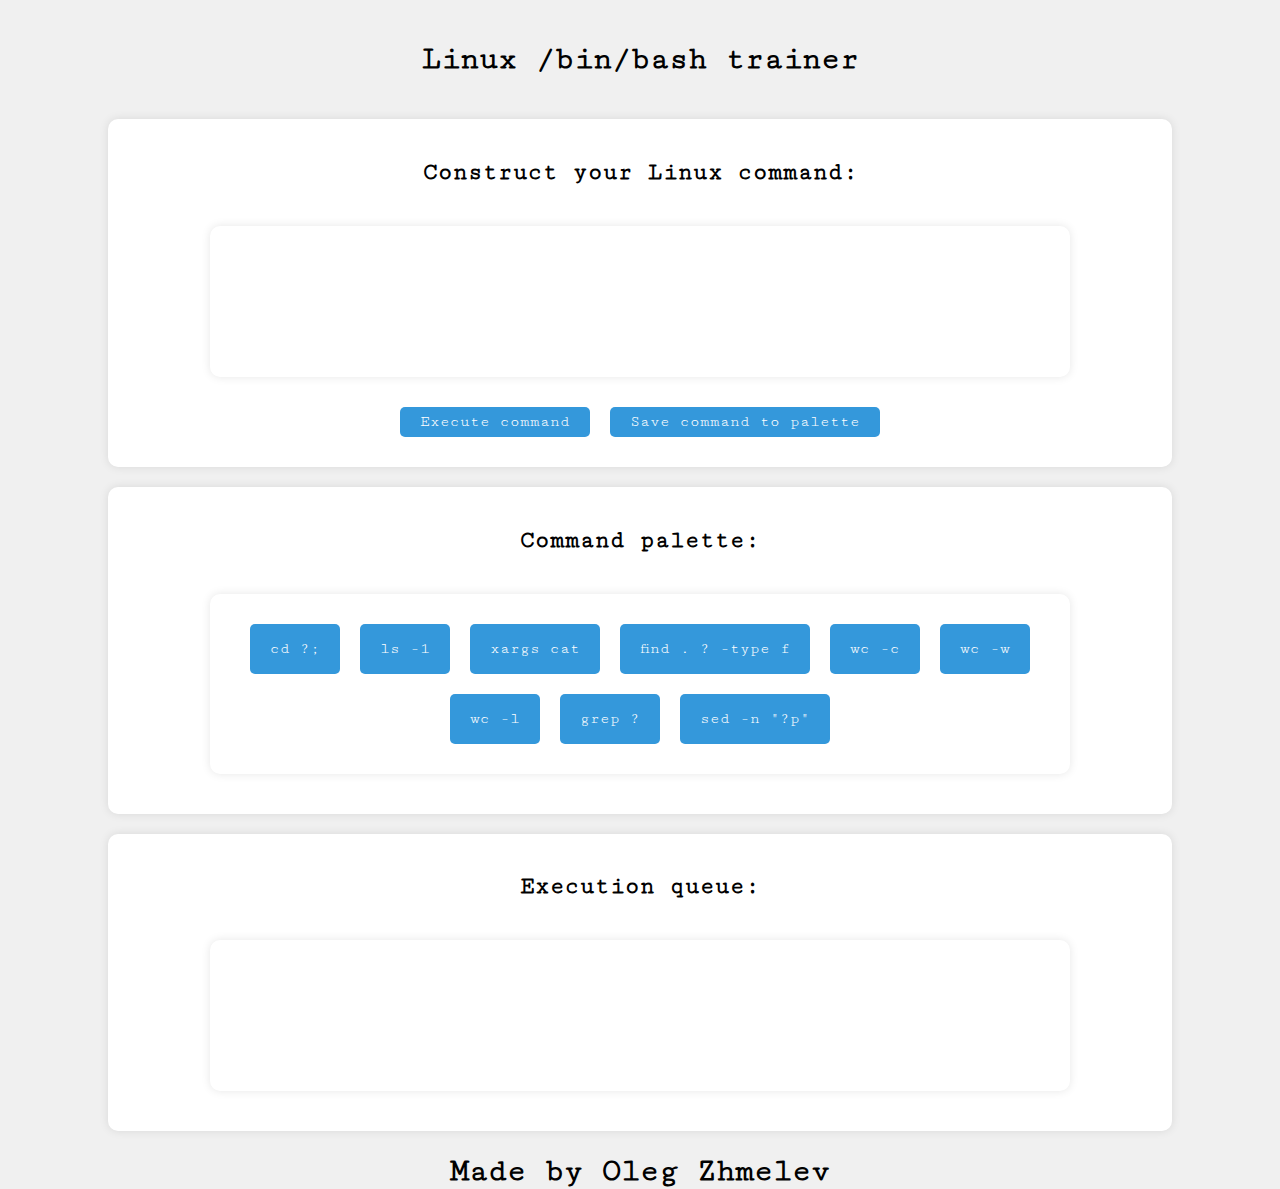
<file: public/views/index.html>
<!DOCTYPE html>
<html lang="en">

<head>
    <meta charset="UTF-8">
    <meta name="viewport" content="width=device-width, initial-scale=1.0">
    <link rel="stylesheet" href="../styles/styles.css">
    <link rel="preconnect" href="https://fonts.googleapis.com">
    <link rel="preconnect" href="https://fonts.gstatic.com" crossorigin>
    <link href="https://fonts.googleapis.com/css2?family=Cutive+Mono&display=swap" rel="stylesheet">
    <title>Linux Command Tutorial</title>
</head>

<body>
    <h1>Linux /bin/bash trainer</h1>

    <div class="content-block">
        <h2>Construct your Linux command:</h2>
        <div id="prompt" ondragover="onDragOver(event)" ondragleave="onDragLeave(event)" ondrop="onDrop(event)"></div>
        <div id="prompt-buttons">
            <button id="prompt-buttons-execute">Execute command</button>
            <button id="prompt-buttons-save">Save command to palette</button>
        </div>
    </div>

    <div class="content-block">
        <h2>Command palette:</h2>
        <div id="palette"></div>
    </div>

    <div class="content-block">
        <h2>Execution queue:</h2>
        <div id="queue"></div>
    </div>

    <h1>Made by Oleg Zhmelev</h1>

    <script src="../scripts/main.js" title="">
    </script>

</body>

</html>
</file>
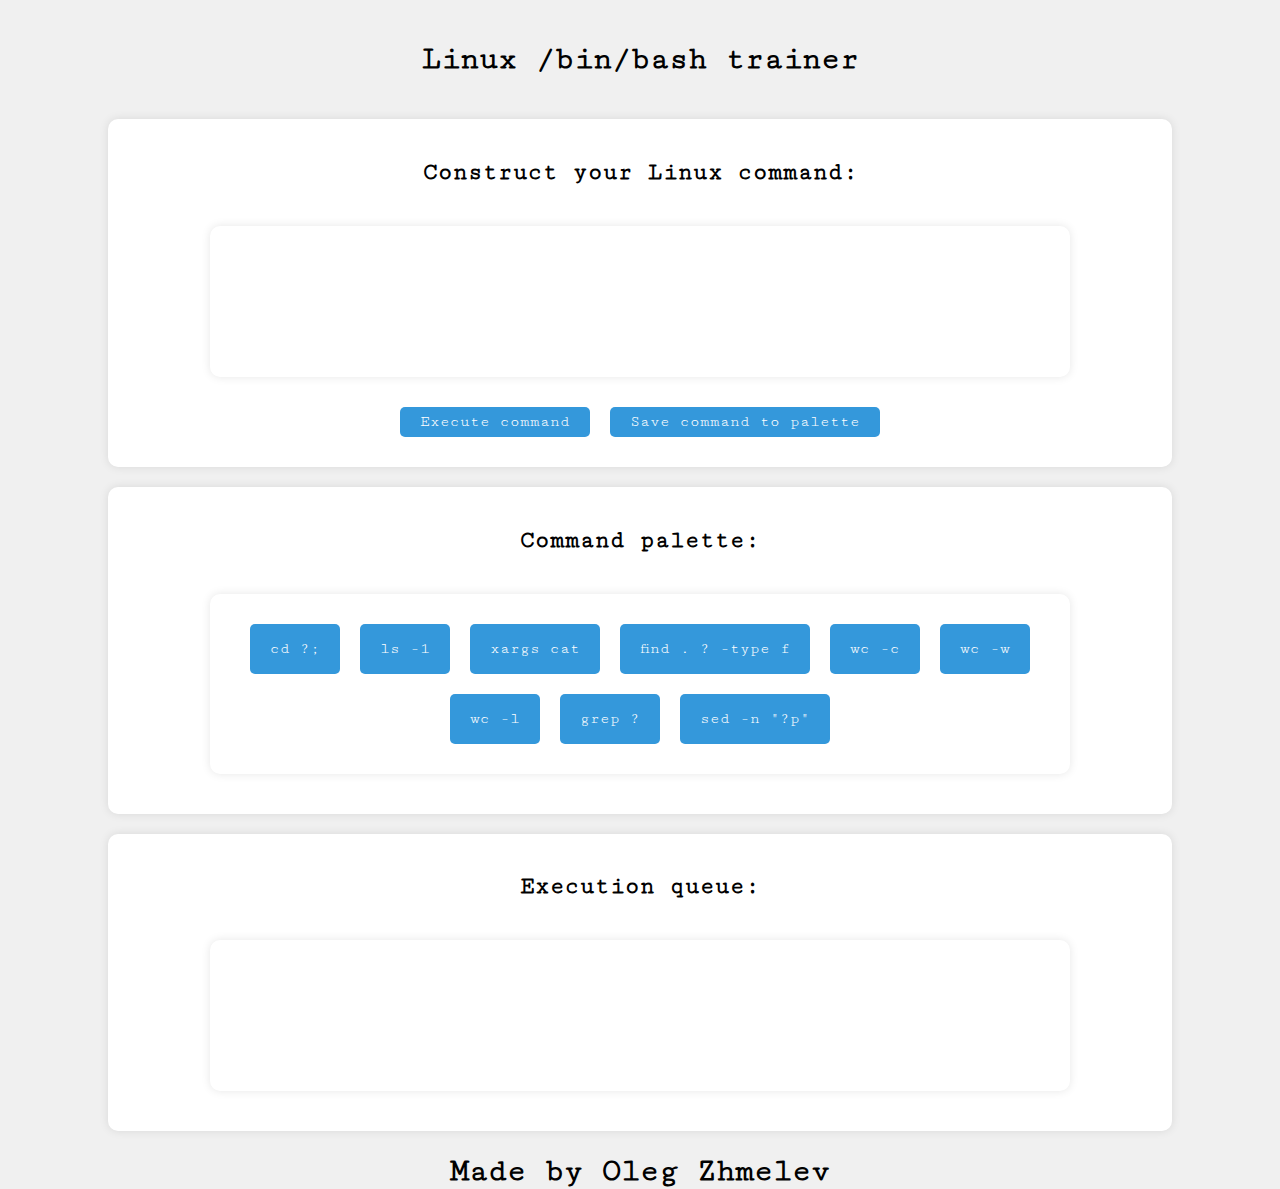
<file: src/public/views/index.html>
<!DOCTYPE html>
<html lang="en">

<head>
    <meta charset="UTF-8">
    <meta name="viewport" content="width=device-width, initial-scale=1.0">
    <link rel="stylesheet" href="/public/styles/styles.css">
    <link rel="preconnect" href="https://fonts.googleapis.com">
    <link rel="preconnect" href="https://fonts.gstatic.com" crossorigin>
    <link href="https://fonts.googleapis.com/css2?family=Cutive+Mono&display=swap" rel="stylesheet">
    <title>Linux Command Tutorial</title>
</head>

<body>
    <h1>Linux /bin/bash trainer</h1>

    <div class="content-block">
        <h2>Construct your Linux command:</h2>
        <div id="prompt" ondragover="onDragOver(event)" ondragleave="onDragLeave(event)" ondrop="onDrop(event)"></div>
        <div id="prompt-buttons">
            <button id="prompt-buttons-execute">Execute command</button>
            <button id="prompt-buttons-save">Save command to palette</button>
        </div>
    </div>

    <div class="content-block">
        <h2>Command palette:</h2>
        <div id="palette"></div>
    </div>

    <div class="content-block">
        <h2>Execution queue:</h2>
        <div id="queue"></div>
    </div>

    <h1>Made by Oleg Zhmelev</h1>

    <script src="/public/scripts/main.js" title="">
    </script>

</body>

</html>
</file>
<file: public/styles/styles.css>
* {
    font-family: "Cutive Mono", monospace;
}

body {
    background-color: #f0f0f0;
    margin: 20px 0;
    height: 100vh;

    display: flex;
    flex-direction: column;
    align-items: center;
}

h1, h2 {
    text-align: center;
}

.content-block {
    display: flex;
    flex-direction: column;
    align-items: center;

    width: 80%;
    border-radius: 10px;

    background-color: #fff;
    padding: 20px;
    box-shadow: 0 0 10px rgba(0, 0, 0, 0.1);

    margin-top: 20px;
}

#prompt, #palette, #queue {
    min-height: 111px;

    margin: 20px 0;
    display: flex;
    justify-content: center;

    flex-wrap: wrap;

    width: 80%;
    border-radius: 10px;

    background-color: #fff;
    padding: 20px;
    box-shadow: 0 0 10px rgba(0, 0, 0, 0.1);
}

#prompt {
    justify-content: start;
}

#prompt-buttons {
    display: flex;
    flex-direction: row;
}

.command-palette, .command-prompt, .command-queue {
    animation: 0.3s ease-out 0s 1 appear;
}

.command-palette, .command-prompt, button {
    display: flex;
    flex-direction: row;
    align-items: center;
    justify-content: space-between;

    height: 30px;
    padding: 10px 20px;
    margin: 10px 10px;
    cursor: pointer;
    border-radius: 5px;

    font-size: 1rem;
}

button {
    border: none;
    text-decoration: none;
    cursor: pointer;
    outline: none;
}

@keyframes appear {
    0% {
        opacity: 0;
    }

    100% {
        opacity: 100%;
    }
}

.command-prompt-args {
    border: none;
    border-radius: 5px;
    padding: 10px;
    box-shadow: 0 2px 4px rgba(0, 0, 0, 0.1);

    margin-left: 10px;
}

.command-prompt-text {
    pointer-events: none;
}

.prompt-command-container {
    padding: 10px 20px;
    margin: 0 10px;
    cursor: pointer;
    border-radius: 5px;
}

#queue {
    flex-direction: column;
    flex-wrap: nowrap;
}

.command-queue-running, .command-queue-done, .command-queue-failed {
    transition: all 0.3s;
    animation: 0.3s ease-out 0s 1 appear;

    min-height: 30px;

    margin: 10px 20px;
    display: flex;
    justify-content: space-between;

    align-items: center;

    border-radius: 10px;

    padding: 20px;
    box-shadow: 0 0 10px rgba(0, 0, 0, 0.1);
}

.command-queue-status {
    display: flex;
    justify-content: center;
    align-items: center;
}

.command-queue-status-text {
    margin-left: 10px;
}

.command-queue-status-symbol {
    width: 30px;
}

.command-queue-prompt {
    font-size: 1rem;
}

.command-queue-cross {
    height: 50px;
    cursor: pointer;
}

button:hover,
.command-prompt:hover,
.command-palette:hover,
.command-prompt-draggedover,
.command-dragged,
.command:active {
    background-color: #2980b9 !important;
}

.command-palette,
.command-prompt,
.command-queue-running,
button {
    background-color: #3498db;
    color: #fff;
}

.command-queue-done {
    background-color: #8cdb7f;
    color: #fff;
}

.command-queue-failed {
    background-color: #da5b5f;
    color: #fff;
}

/* HTML: <div class="loader"></div> */
.loader {
    margin: 0 40px;
    width: 8px;
    aspect-ratio: 1;
    border-radius: 50%;
    clip-path: inset(-45px);
    box-shadow: -60px 15px, -60px 15px, -60px 15px;
    transform: translateY(-15px);
    animation: l19 1s infinite linear;
}

@keyframes l19 {
    16.67% {
        box-shadow: -60px 15px, -60px 15px, 19px 15px
    }

    33.33% {
        box-shadow: -60px 15px, 0px 15px, 19px 15px
    }

    40%, 60% {
        box-shadow: -19px 15px, 0px 15px, 19px 15px
    }

    66.67% {
        box-shadow: -19px 15px, 0px 15px, 60px 15px
    }

    83.33% {
        box-shadow: -19px 15px, 60px 15px, 60px 15px
    }

    100% {
        box-shadow: 60px 15px, 60px 15px, 60px 15px
    }
}
</file>
